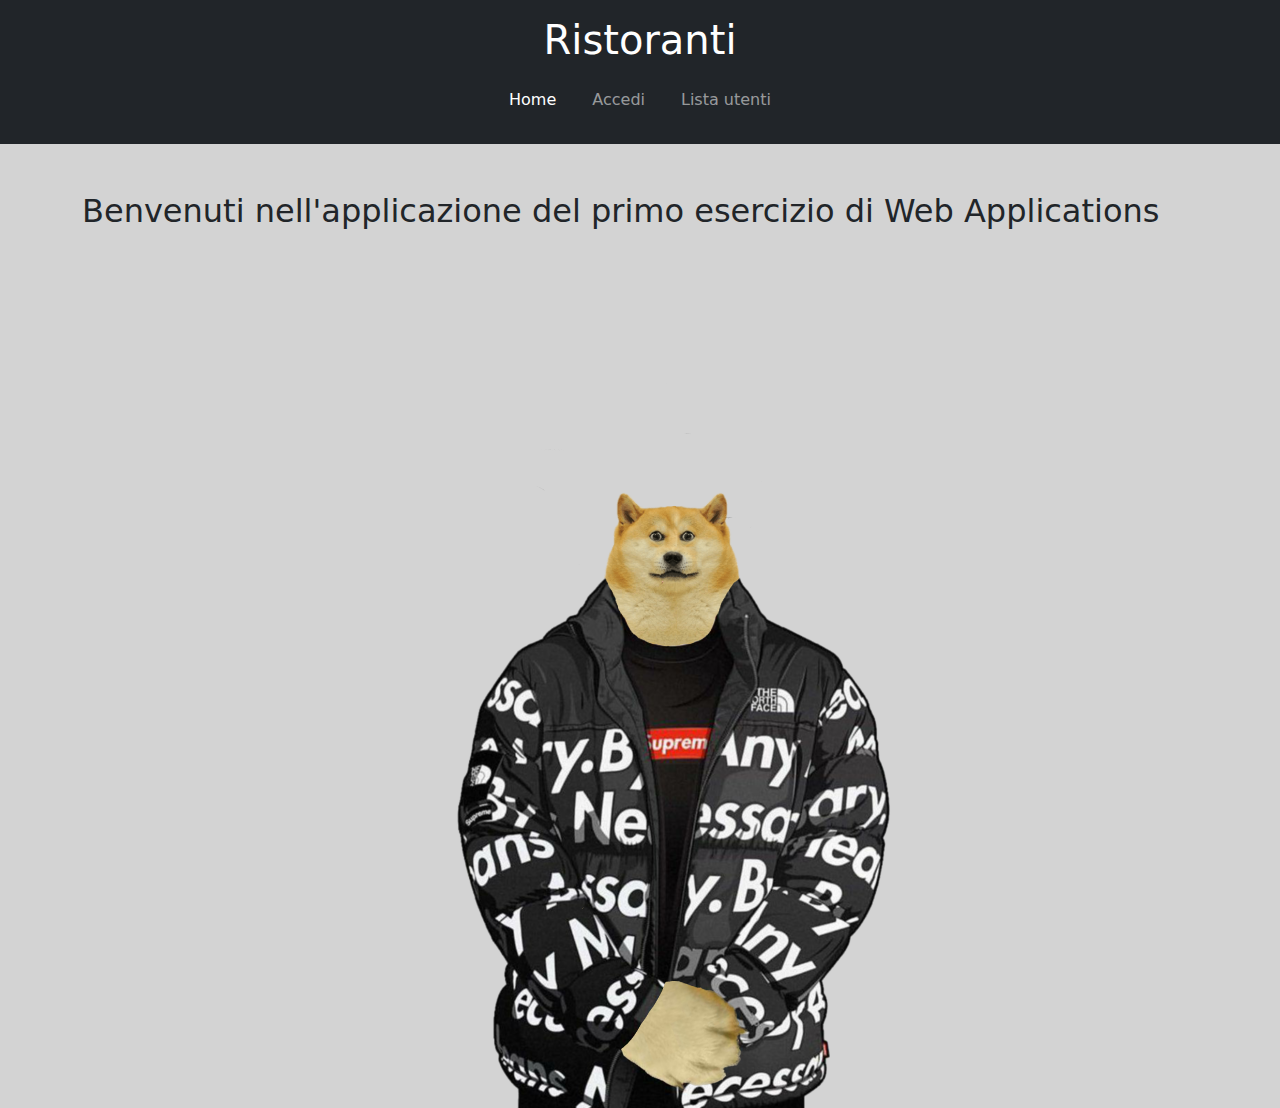
<file: es1Web/target/classes/static/index.html>
<!DOCTYPE html>
<html lang="it">
<head>
    <meta charset="UTF-8">
    <title>Home - ESERCIZIO</title>
    <link rel="stylesheet" href="css/generico.css" />


    <link href="https://cdn.jsdelivr.net/npm/bootstrap@5.3.3/dist/css/bootstrap.min.css" rel="stylesheet">


    <script src="https://cdn.jsdelivr.net/npm/bootstrap@5.3.3/dist/js/bootstrap.bundle.min.js"></script>
</head>
<body>
<header class="bg-dark text-white text-center p-3">
    <h1>Ristoranti</h1>
    <nav class="navbar navbar-expand-sm navbar-dark">
        <ul class="navbar-nav">
            <li class="nav-item"><a href="index.html" class="nav-link active">Home</a></li>
            <li class="nav-item"><a href="form.html" class="nav-link">Accedi</a></li>
            <li class="nav-item"><a href="tabella.html" class="nav-link">Lista utenti</a></li>
        </ul>
    </nav>
</header>
<div class="container my-5">
    <h2>Benvenuti nell'applicazione del primo esercizio di Web Applications</h2>
</div>

<div class="text-center">
    <img src="images/home.png" class="img-fluid" alt="Home Image" />
</div>

</body>
</html>
</file>
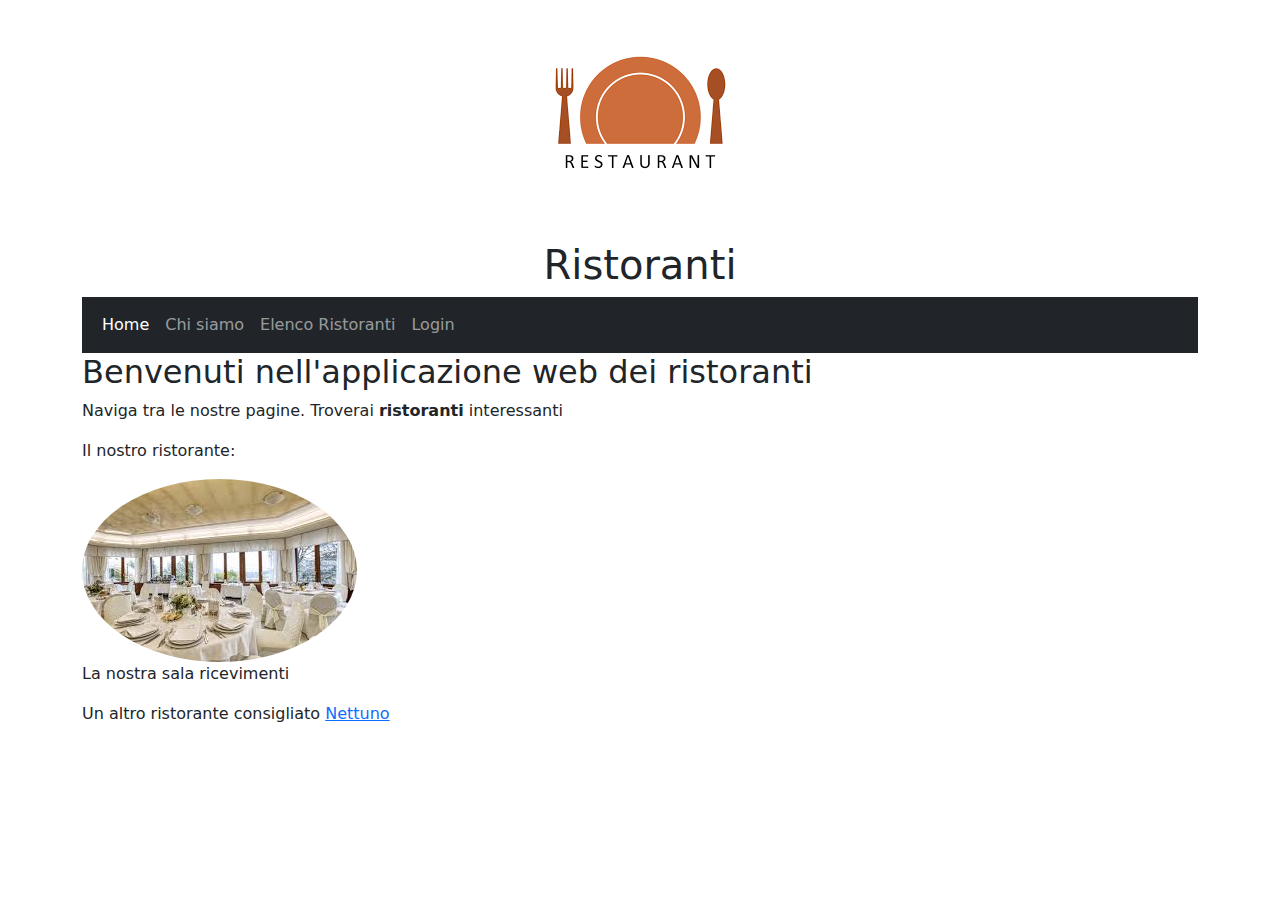
<file: es2Web/target/classes/static/index.html>
<html>
<head>
    <title>Ristoranti</title>
    <link rel="stylesheet" href="css/generico.css" />

    <link href="https://cdn.jsdelivr.net/npm/bootstrap@5.3.3/dist/css/bootstrap.min.css" rel="stylesheet">

    <!-- Latest compiled JavaScript -->
    <script src="https://cdn.jsdelivr.net/npm/bootstrap@5.3.3/dist/js/bootstrap.bundle.min.js"></script>
</head>
<body class="container">
    <header id="primoheader">
        <figure>
            <img id="primoheader" src="images/logo.png" /></figure>
        <h1>Ristoranti</h1>
        <nav class="navbar navbar-expand-sm bg-dark navbar-dark">
            <div class="container-fluid">
            <ul class="navbar-nav">
                <li class="vocemenu nav-item"><a class="nav-link active">Home</a></li>
                <li class="vocemenu nav-item"><a class="nav-link" href="chisiamo.html">Chi siamo</a></li>
                <li class="vocemenu nav-item"><a class="nav-link" href="ristoranti">Elenco Ristoranti</a></li>
                <li class="vocemenu nav-item"><a class="nav-link" href="login.html">Login</a></li>
            </ul>
            </div>
        </nav>

    </header>
    <h2>Benvenuti nell'applicazione web dei ristoranti</h2>
    <p>Naviga tra le nostre pagine. Troverai <strong>ristoranti</strong> interessanti</p>
    <p>Il nostro ristorante:</p>
    <figure>
        <img class="rounded-circle" src="images/fotoristorante.jpeg" />
        <figcaption>La nostra sala ricevimenti</figcaption>
    </figure>
    <aside class="vocemenu">
        Un altro ristorante consigliato <a href="https://www.ristorantepizzerianettuno.com/">Nettuno</a>
    </aside>
</body>
</html>
</file>
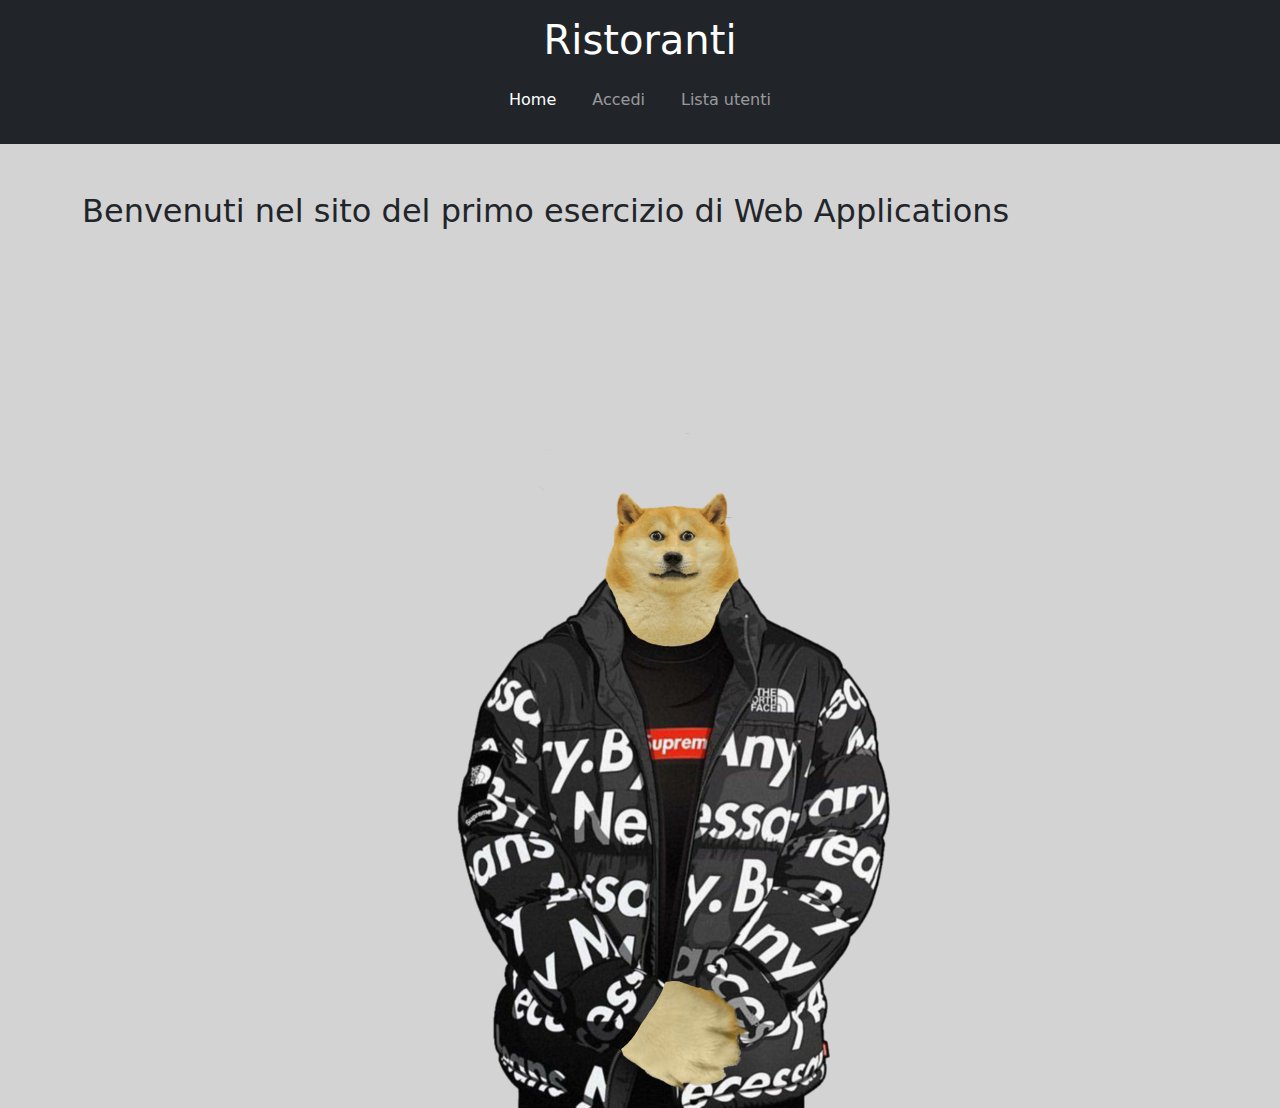
<file: es1Web/src/main/resources/static/index.html>
<!DOCTYPE html>
<html lang="it">
<head>
    <meta charset="UTF-8">
    <title>Home - ESERCIZIO</title>
    <link rel="stylesheet" href="css/generico.css" />


    <link href="https://cdn.jsdelivr.net/npm/bootstrap@5.3.3/dist/css/bootstrap.min.css" rel="stylesheet">


    <script src="https://cdn.jsdelivr.net/npm/bootstrap@5.3.3/dist/js/bootstrap.bundle.min.js"></script>
</head>
<body>
<header class="bg-dark text-white text-center p-3">
    <h1>Ristoranti</h1>
    <nav class="navbar navbar-expand-sm navbar-dark">
        <ul class="navbar-nav">
            <li class="nav-item"><a href="index.html" class="nav-link active">Home</a></li>
            <li class="nav-item"><a href="form.html" class="nav-link">Accedi</a></li>
            <li class="nav-item"><a href="tabella.html" class="nav-link">Lista utenti</a></li>
        </ul>
    </nav>
</header>
<div class="container my-5">
    <h2>Benvenuti nel sito del primo esercizio di Web Applications</h2>
</div>

<div class="text-center">
    <img src="images/home.png" class="img-fluid" alt="Home Image" />
</div>

</body>
</html>
</file>
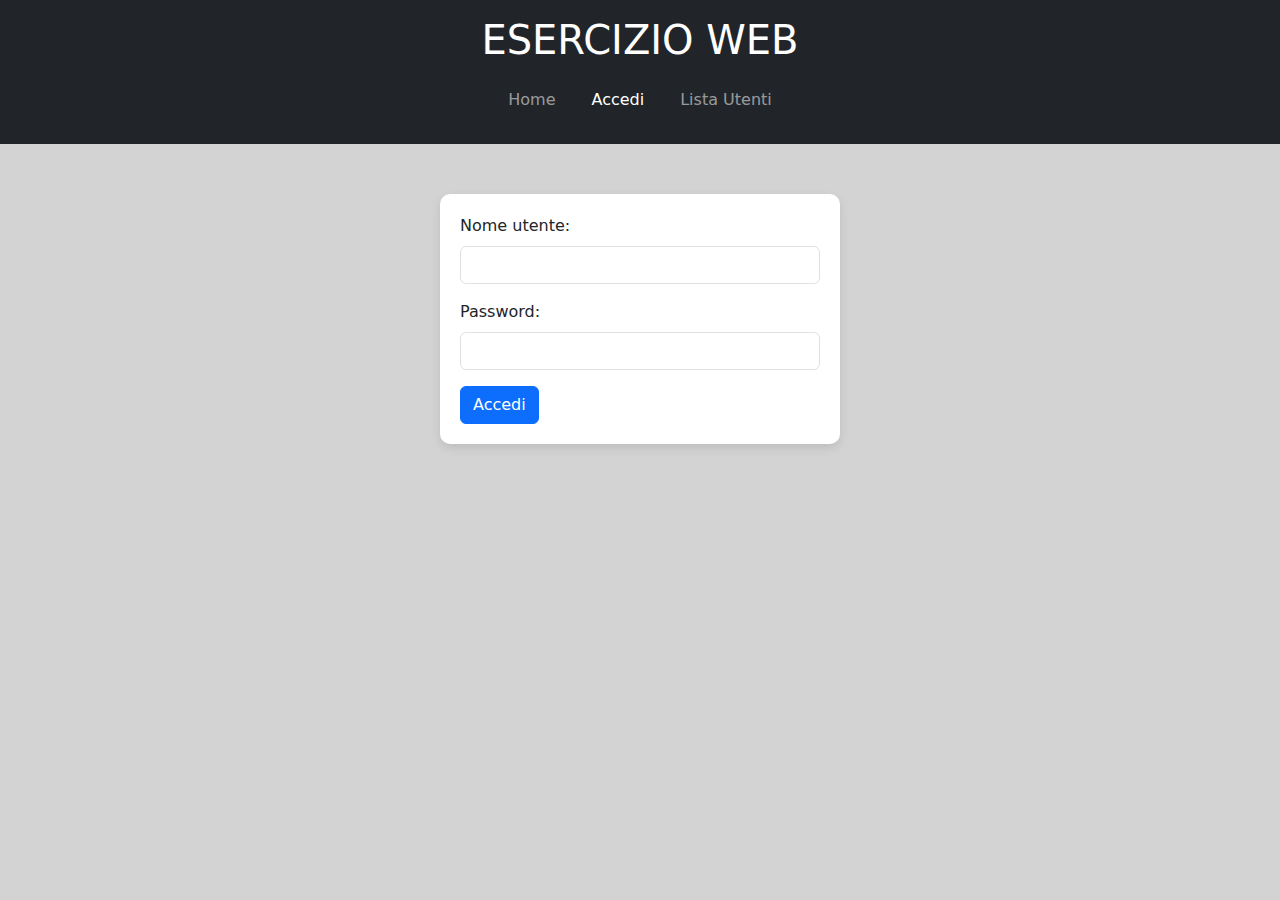
<file: es1Web/target/classes/static/form.html>
<!DOCTYPE html>
<html lang="it">
<head>
    <meta charset="UTF-8">
    <title>Accedi</title>
    <link rel="stylesheet" href="css/generico.css" />
    <link href="https://cdn.jsdelivr.net/npm/bootstrap@5.3.3/dist/css/bootstrap.min.css" rel="stylesheet">
</head>
<body>
<header class="bg-dark text-white text-center p-3">
    <h1>ESERCIZIO WEB</h1>
    <nav class="navbar navbar-expand-sm navbar-dark">
        <ul class="navbar-nav">
            <li class="nav-item"><a href="index.html" class="nav-link">Home</a></li>
            <li class="nav-item"><a href="form.html" class="nav-link active">Accedi</a></li>
            <li class="nav-item"><a href="tabella.html" class="nav-link">Lista Utenti</a></li>
        </ul>
    </nav>
</header>
<main class="container my-5">
    <form id="reservationForm">
        <div class="mb-3">
            <label for="username" class="form-label">Nome utente:</label>
            <input type="text" id="username" class="form-control" required>
        </div>
        <div class="mb-3">
            <label for="password" class="form-label">Password:</label>
            <input type="password" id="password" class="form-control" required>
        </div>
        <button type="submit" class="btn btn-primary">Accedi</button>
    </form>
</main>
<script src="js/validate.js"></script>
</body>
</html>
</file>
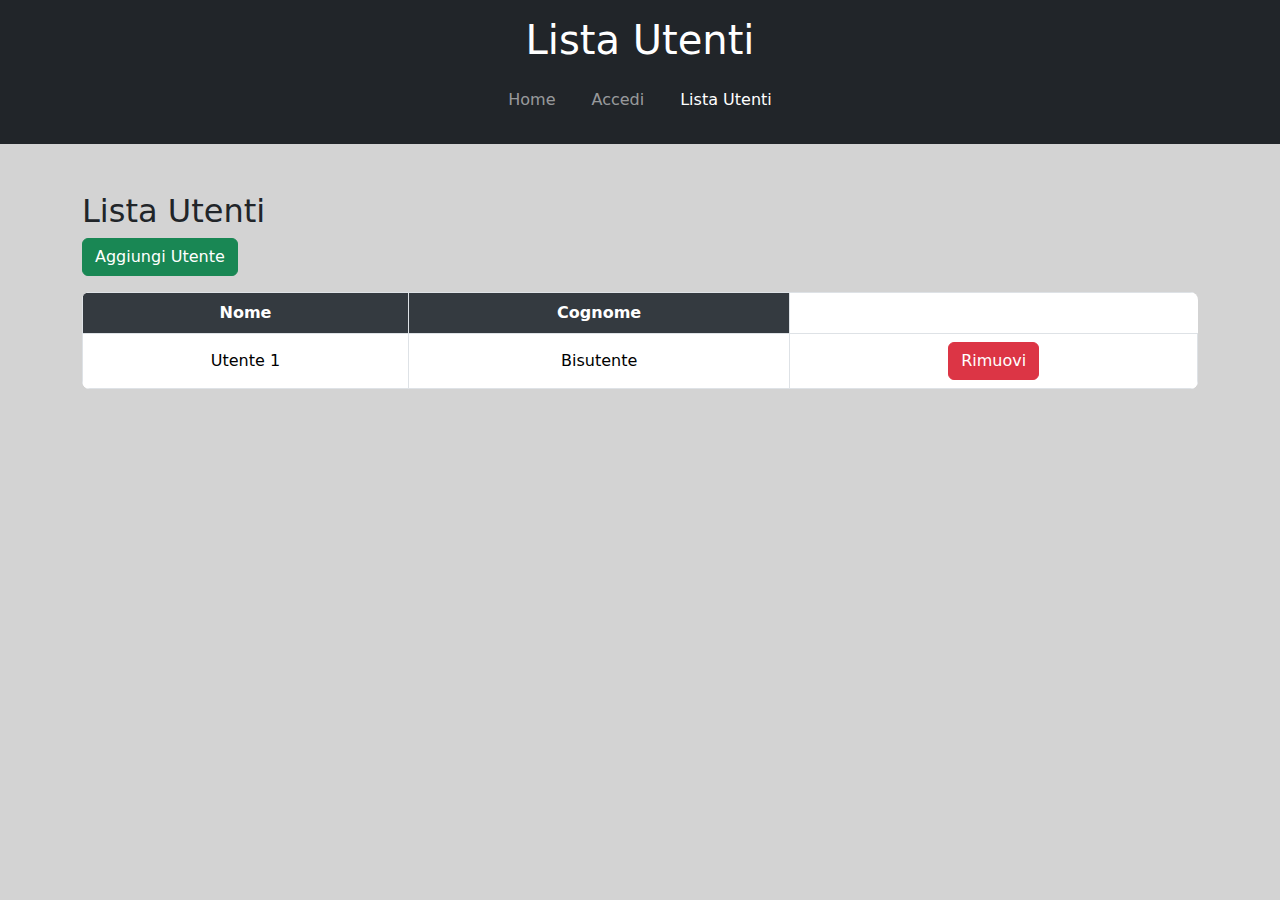
<file: es1Web/target/classes/static/tabella.html>
<!DOCTYPE html>
<html lang="it">
<head>
  <meta charset="UTF-8">
  <title>Lista Utenti</title>
  <link rel="stylesheet" href="css/generico.css" />
  <link href="https://cdn.jsdelivr.net/npm/bootstrap@5.3.3/dist/css/bootstrap.min.css" rel="stylesheet">
</head>
<body>
<header class="bg-dark text-white text-center p-3">
  <h1>Lista Utenti</h1>
  <nav class="navbar navbar-expand-sm navbar-dark">
    <ul class="navbar-nav">
      <li class="nav-item"><a href="index.html" class="nav-link">Home</a></li>
      <li class="nav-item"><a href="form.html" class="nav-link">Accedi</a></li>
      <li class="nav-item"><a href="tabella.html" class="nav-link active">Lista Utenti</a></li>
    </ul>
  </nav>
</header>
<main class="container my-5">
  <h2>Lista Utenti</h2>
  <button id="addRow" class="btn btn-success mb-3">Aggiungi Utente</button>
  <table id="cusTable" class="table table-bordered ">
    <thead>
    <tr>
      <th>Nome</th>
      <th>Cognome</th>
    </tr>
    </thead>
    <tbody>
    <tr>
      <td>Utente 1</td>
      <td>Bisutente</td>
      <td><button class="btn btn-danger deleteRow">Rimuovi</button></td>
    </tr>
    </tbody>
  </table>
</main>
<script src="js/table.js"></script>
</body>
</html>
</file>
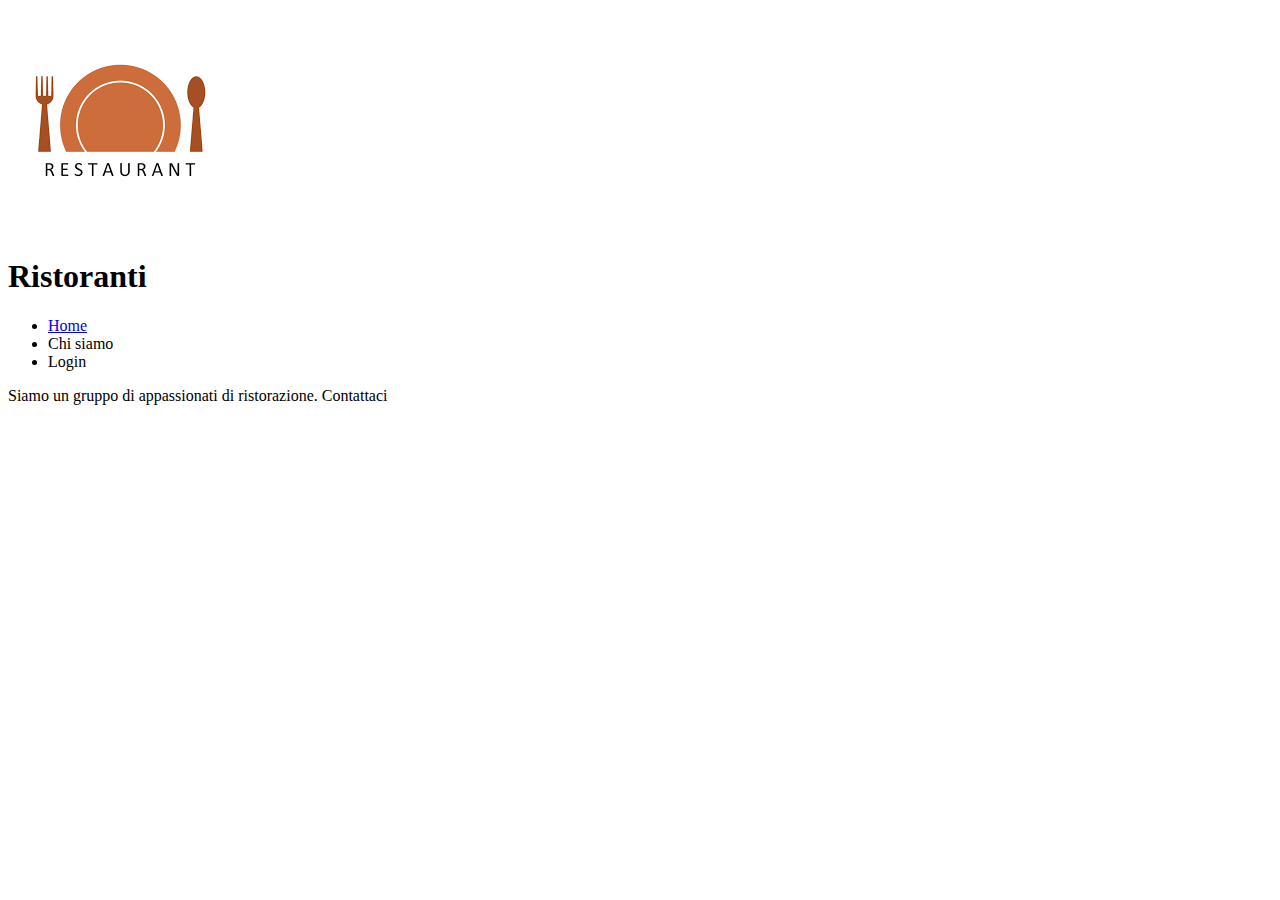
<file: es2Web/target/classes/static/chisiamo.html>
<!DOCTYPE html>
<html lang="en">
<head>
    <meta charset="UTF-8">
    <title>Chi Siamo</title>
</head>
<body>
<header>
    <img src="images/logo.png" />
    <h1>Ristoranti</h1>
    <nav>
        <ul>
            <li><a href="/">Home</a></li>
            <li>Chi siamo</li>
            <li>Login</li>
        </ul>
    </nav>

</header>
    Siamo un gruppo di appassionati di ristorazione. Contattaci
</body>
</html>
</file>
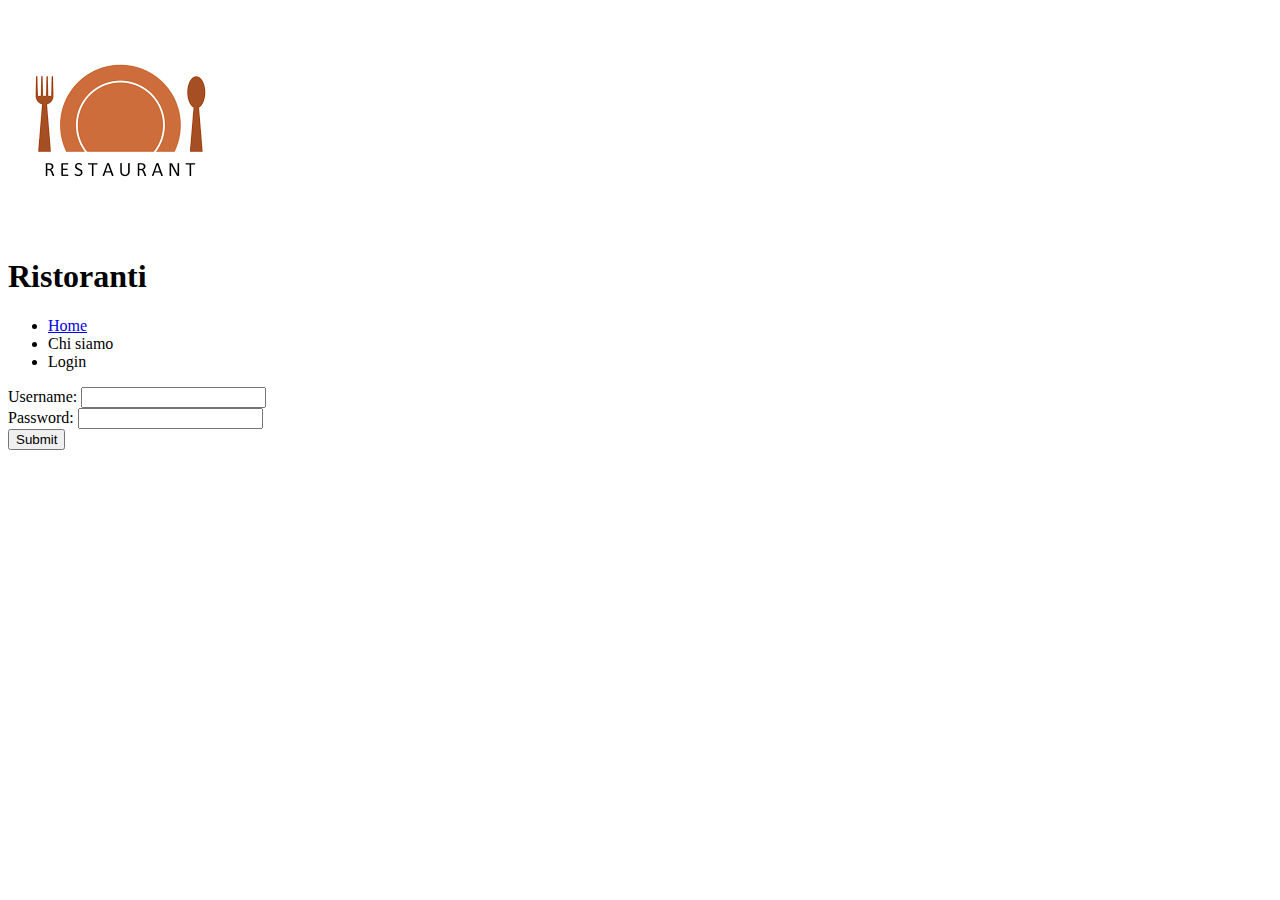
<file: es2Web/target/classes/static/login.html>
<!DOCTYPE html>
<html lang="en">
<head>
    <meta charset="UTF-8">
    <title>Login</title>
    <script language="javascript" src="js/validateutente.js" >
    </script>
</head>
<body>
<header>
    <img src="images/logo.png" />
    <h1>Ristoranti</h1>
    <nav>
        <ul>
            <li><a href="/">Home</a></li>
            <li>Chi siamo</li>
            <li>Login</li>
        </ul>
    </nav>

</header>
<!-- onsubmit="validate(event);" -->
<form id="formSubmit" method="POST" action="doLogin" >
    <div>
        Username: <input type="text" id="user" name="username" />
    </div>
    <div>
        Password: <input type="password" name="password" />
    </div>
    <div>
        <input type="submit" />
    </div>
</form>

</body>
</html>
</file>
<file: es1Web/target/classes/static/css/generico.css>
body {
    background-color: lightgray !important;
    font-family: Arial, sans-serif;
    margin: 0;
    padding: 0;
}

header {
    text-align: center;
}

header img {
    border-radius: 50%;
}

.navbar-nav {
    margin: 0 auto;
}

.navbar-nav li {
    padding: 0 10px;
}

#reservationForm {
    max-width: 400px;
    margin: 50px auto;
    padding: 20px;
    background-color: #fff;
    border-radius: 10px;
    box-shadow: 0px 4px 10px rgba(0, 0, 0, 0.1);
}


table.table {
    background-color: #fff;
    border-radius: 8px;
    overflow: hidden;
}

table.table th, table.table td {
    text-align: center;
    vertical-align: middle;
}

table.table th {
    background-color: #343a40;
    color: #fff;
}

table.table tbody tr:nth-child(even) {
    background-color: #f9f9f9;
}
</file>
<file: es2Web/target/classes/static/css/generico.css>
header {
    text-align: center;
}

body{
    background-color: yellow;
}

header img {
    border-radius: 50%;
}

/*nav li{
    display: inline;
}*/
</file>
<file: es1Web/src/main/resources/static/css/generico.css>
body {
    background-color: lightgray !important;
    font-family: Arial, sans-serif;
    margin: 0;
    padding: 0;
}

header {
    text-align: center;
}

header img {
    border-radius: 50%;
}

.navbar-nav {
    margin: 0 auto;
}

.navbar-nav li {
    padding: 0 10px;
}

#reservationForm {
    max-width: 400px;
    margin: 50px auto;
    padding: 20px;
    background-color: #fff;
    border-radius: 10px;
    box-shadow: 0px 4px 10px rgba(0, 0, 0, 0.1);
}


table.table {
    background-color: #fff;
    border-radius: 8px;
    overflow: hidden;
}

table.table th, table.table td {
    text-align: center;
    vertical-align: middle;
}

table.table th {
    background-color: #343a40;
    color: #fff;
}

table.table tbody tr:nth-child(even) {
    background-color: #f9f9f9;
}
</file>
